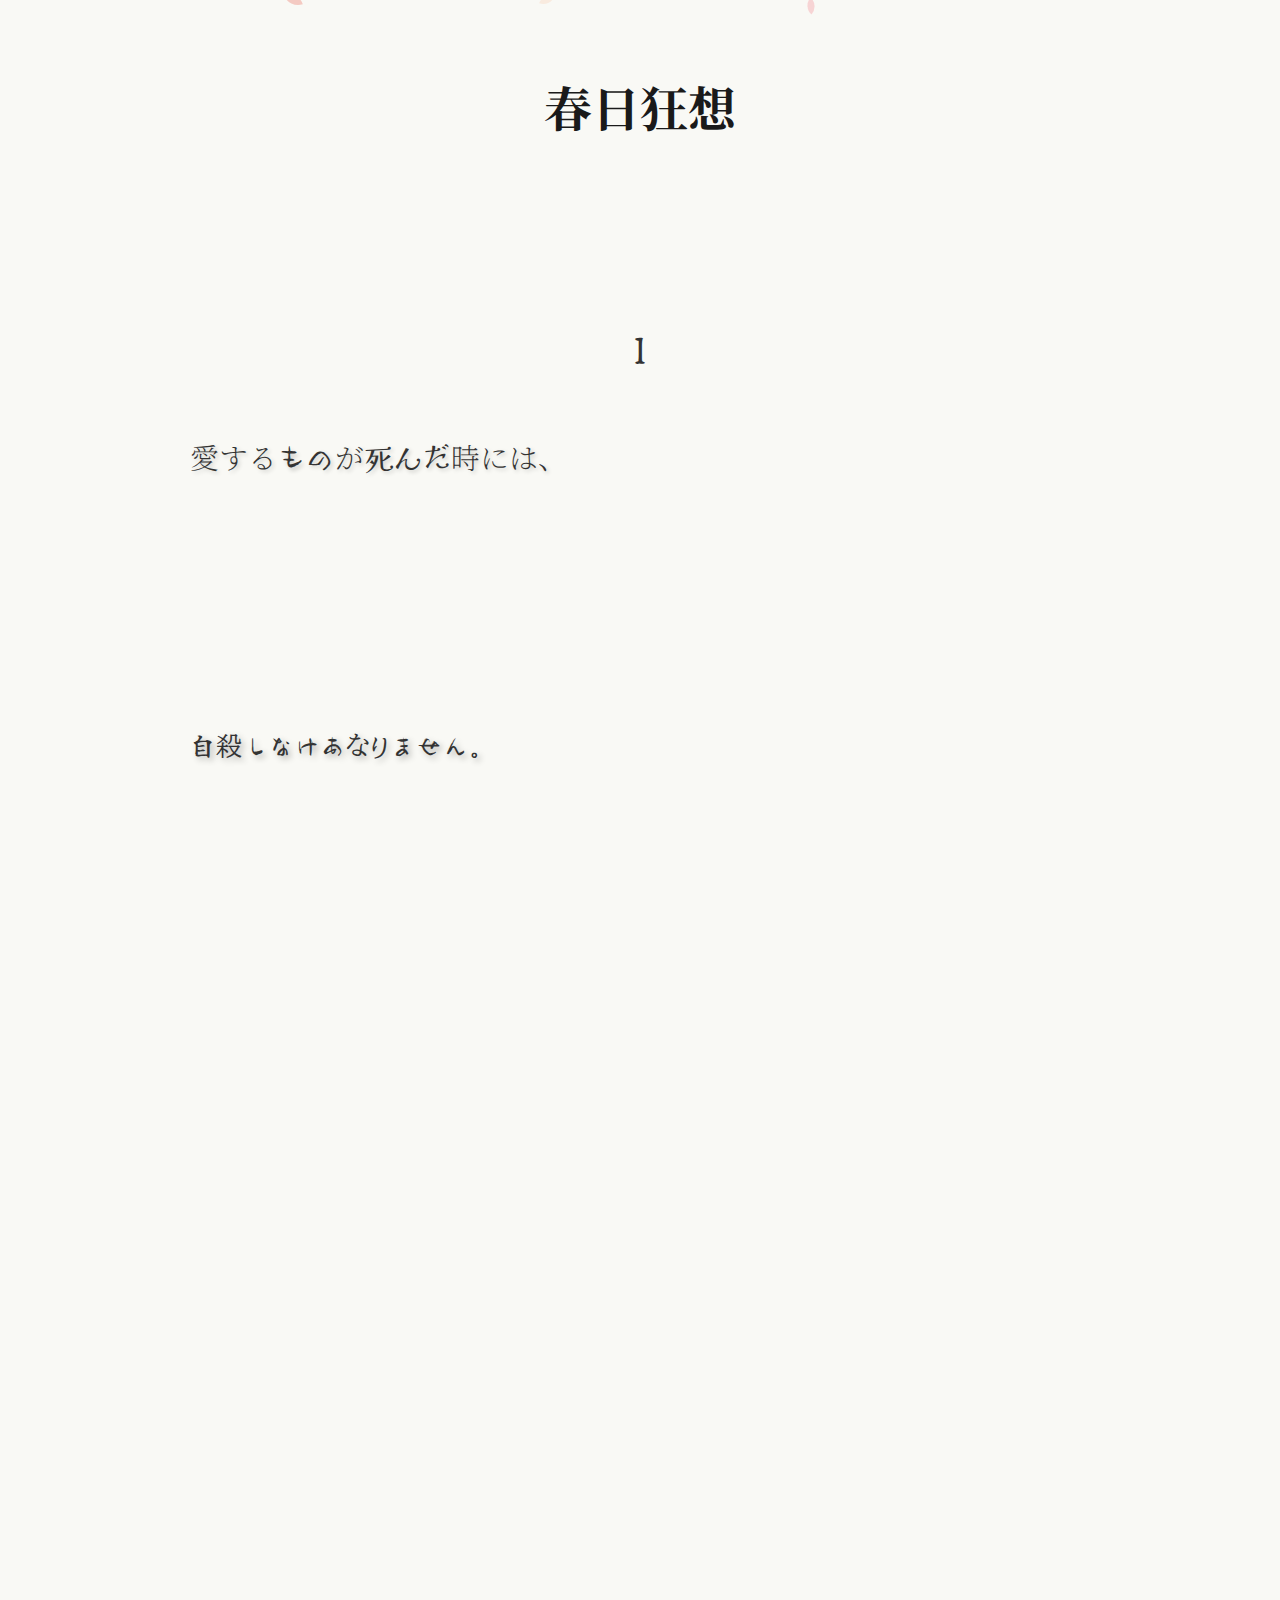
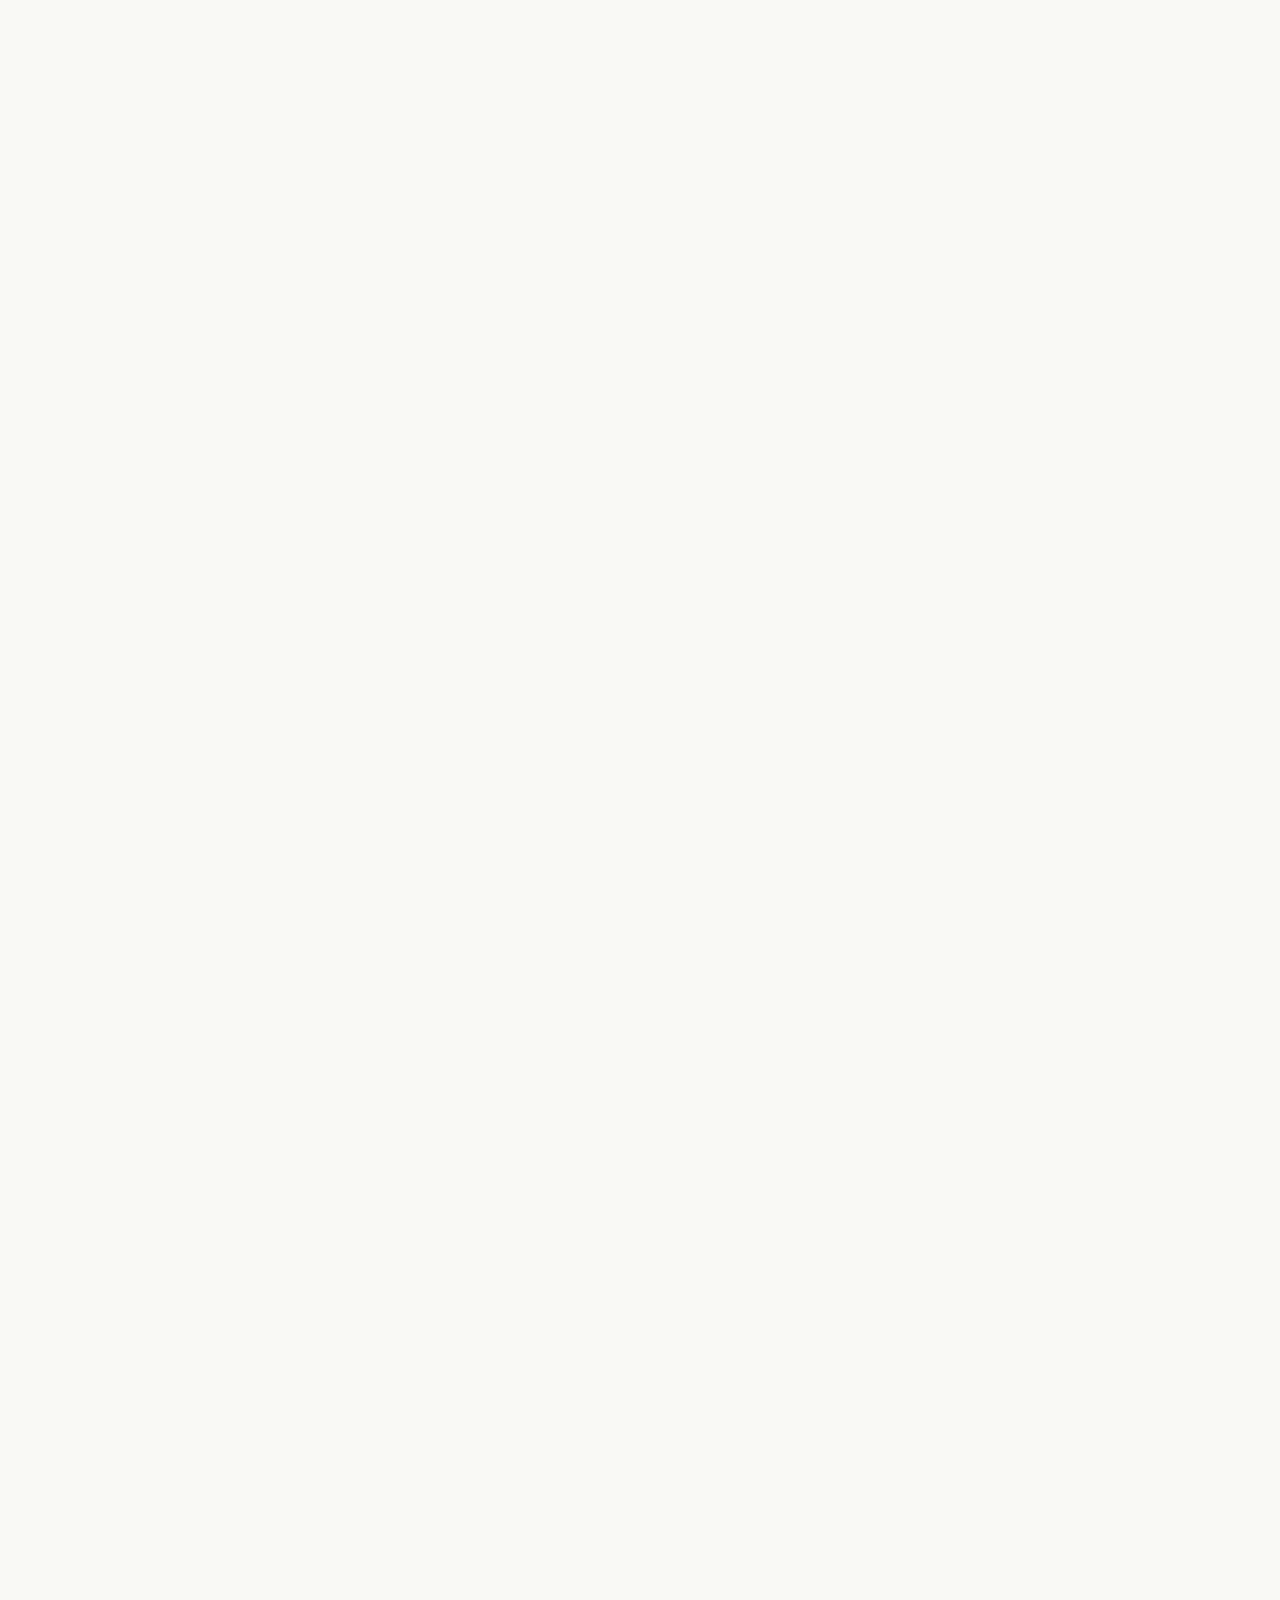
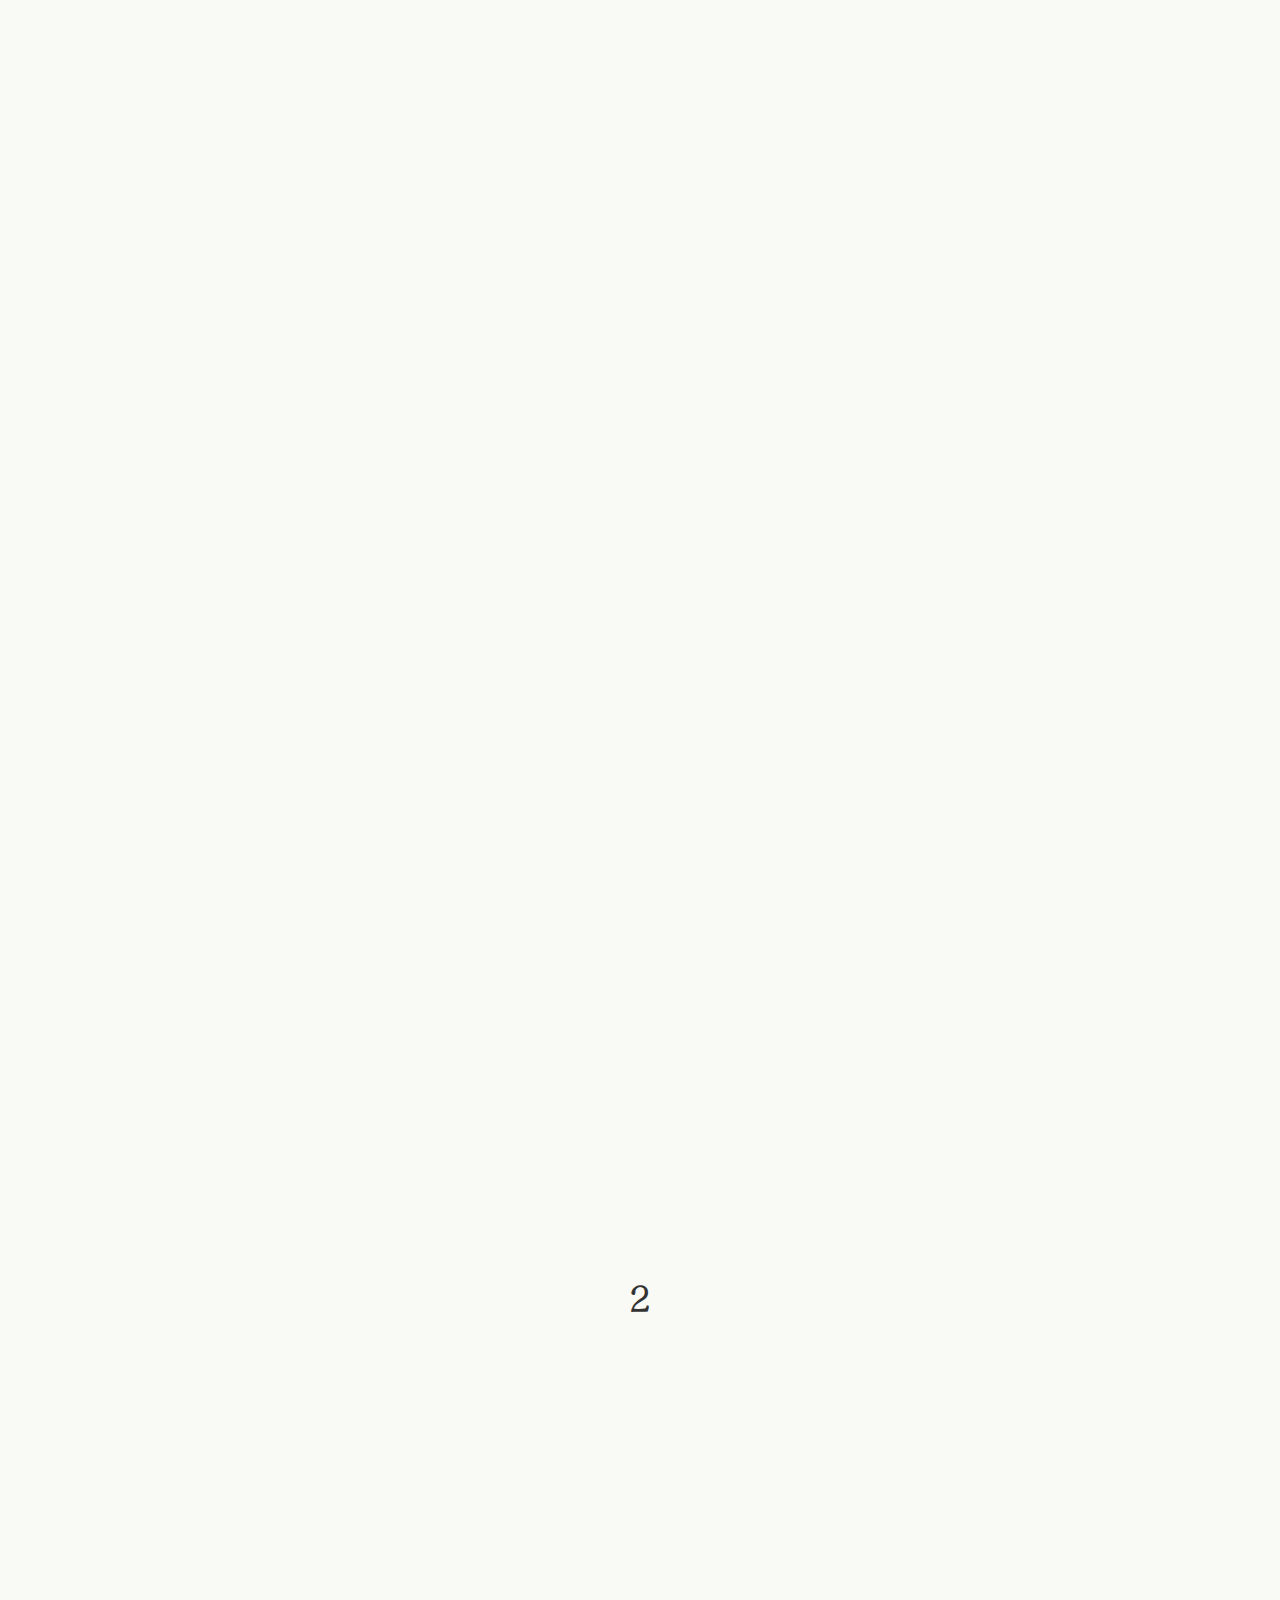
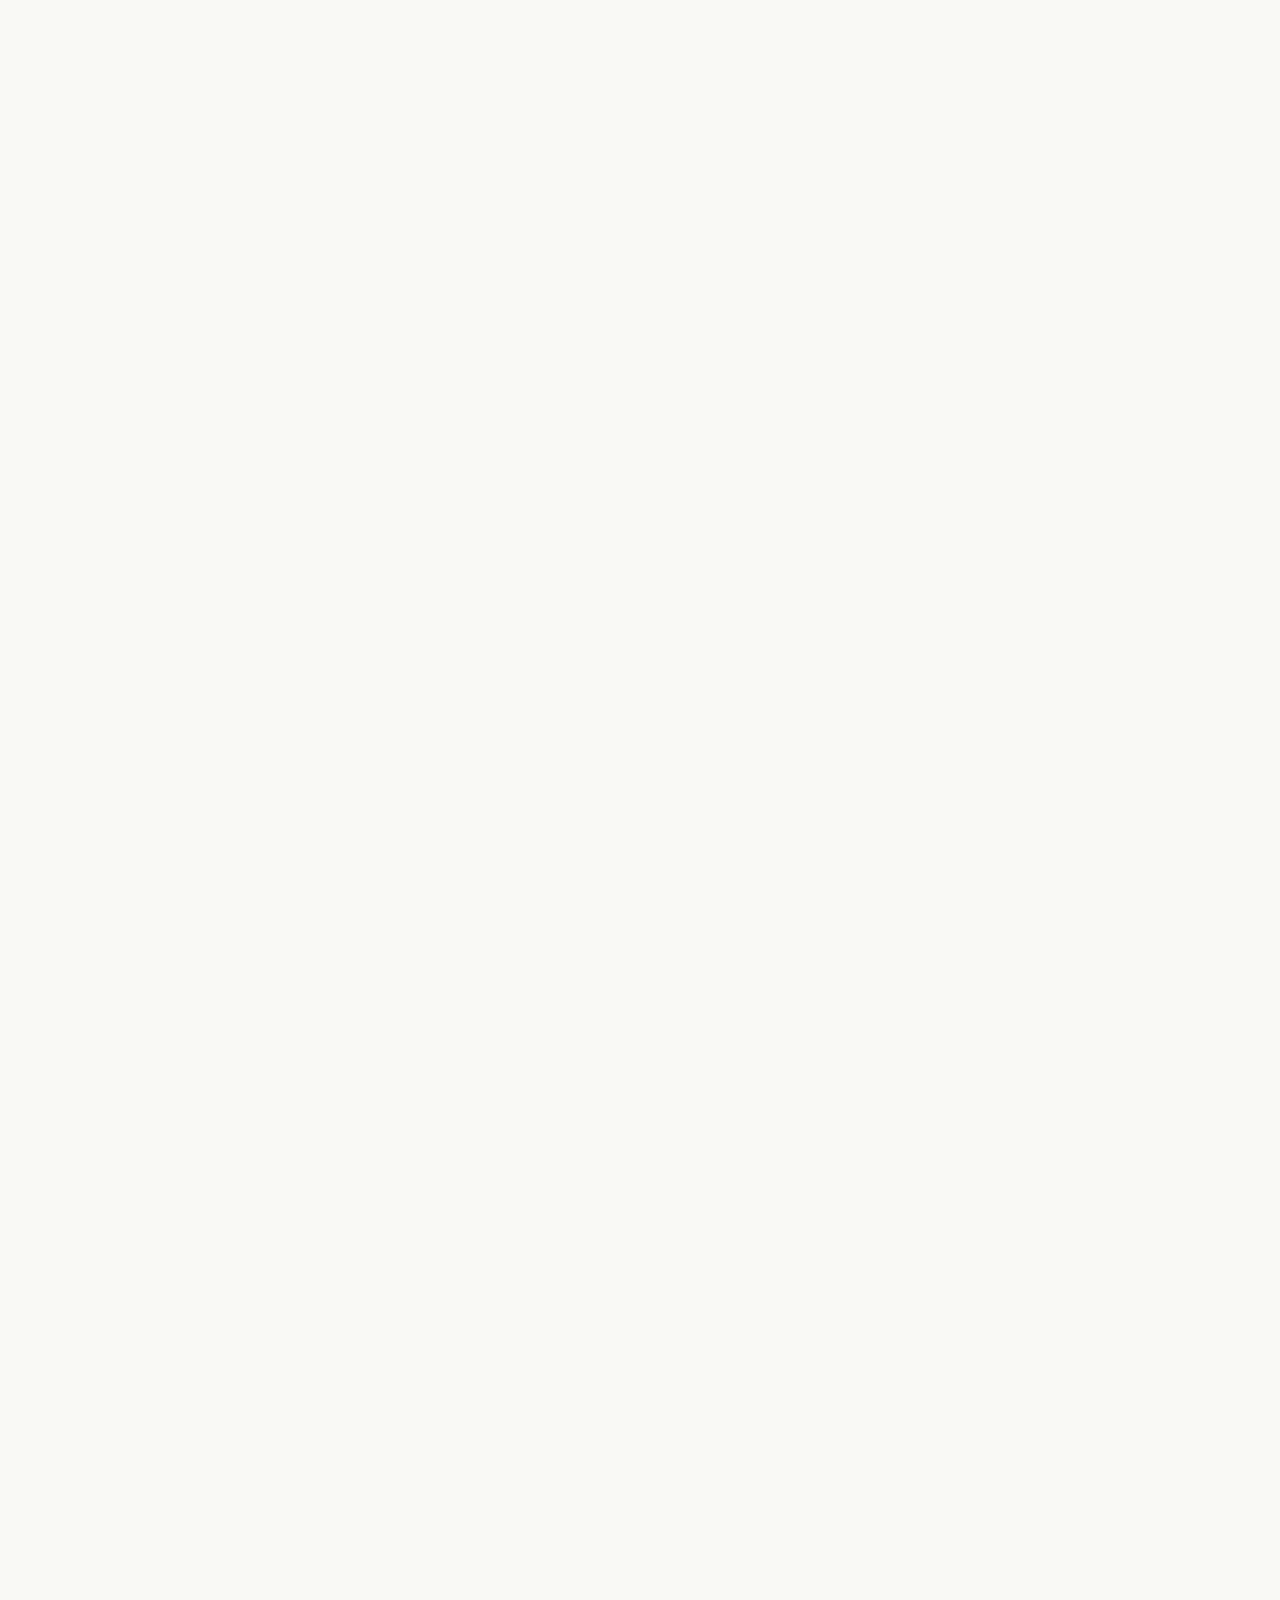
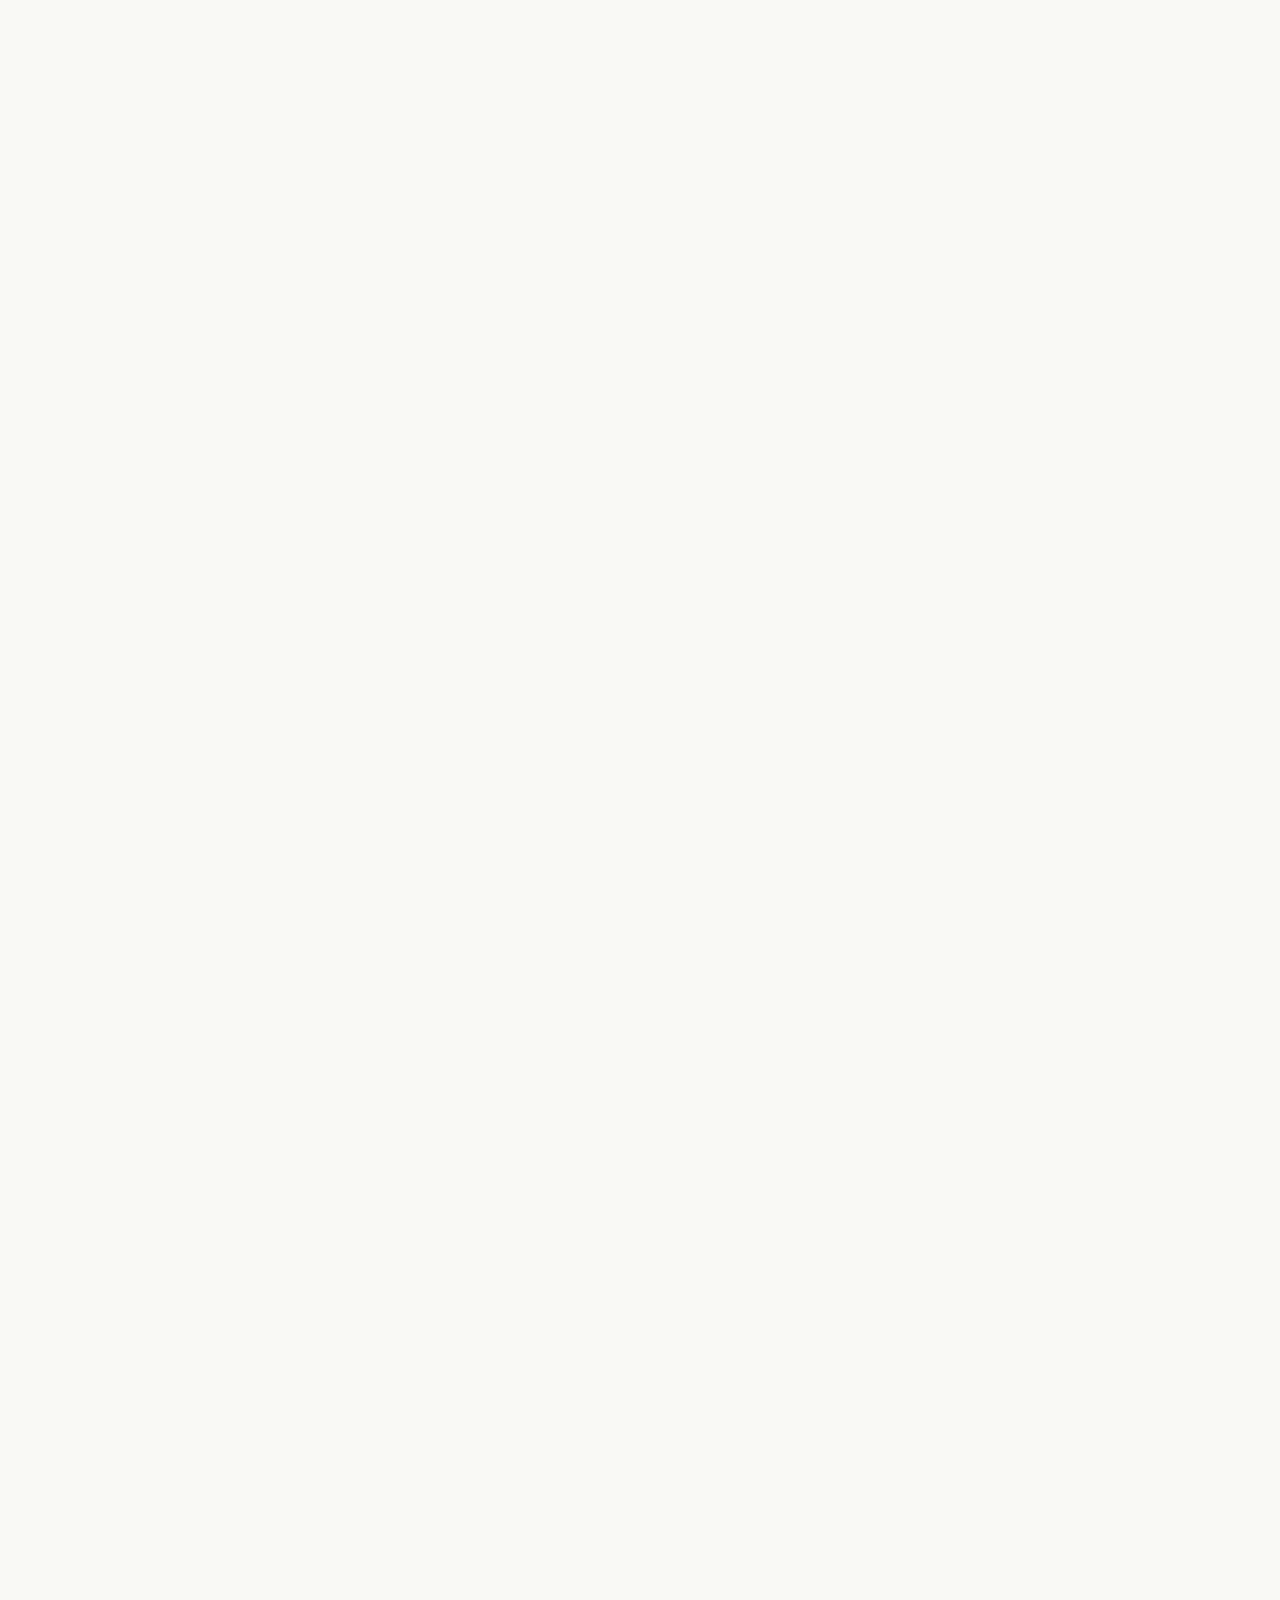
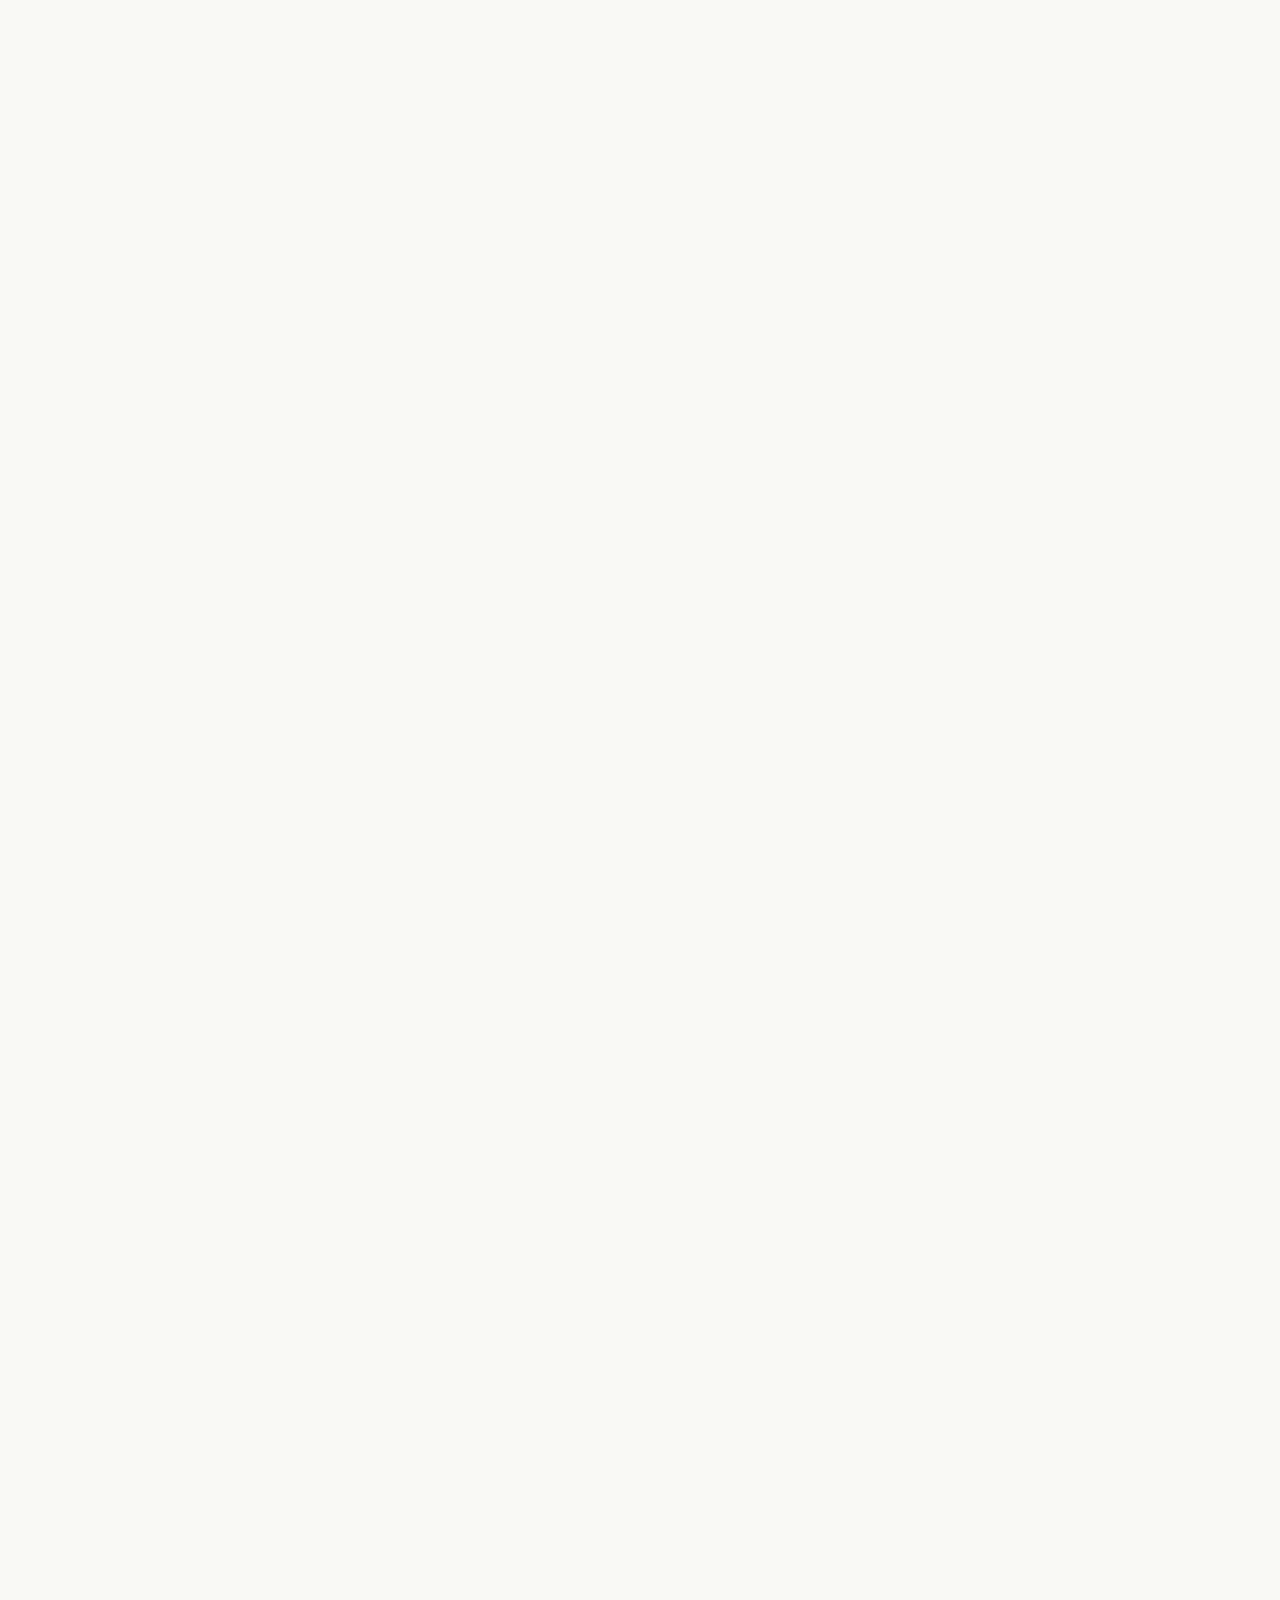
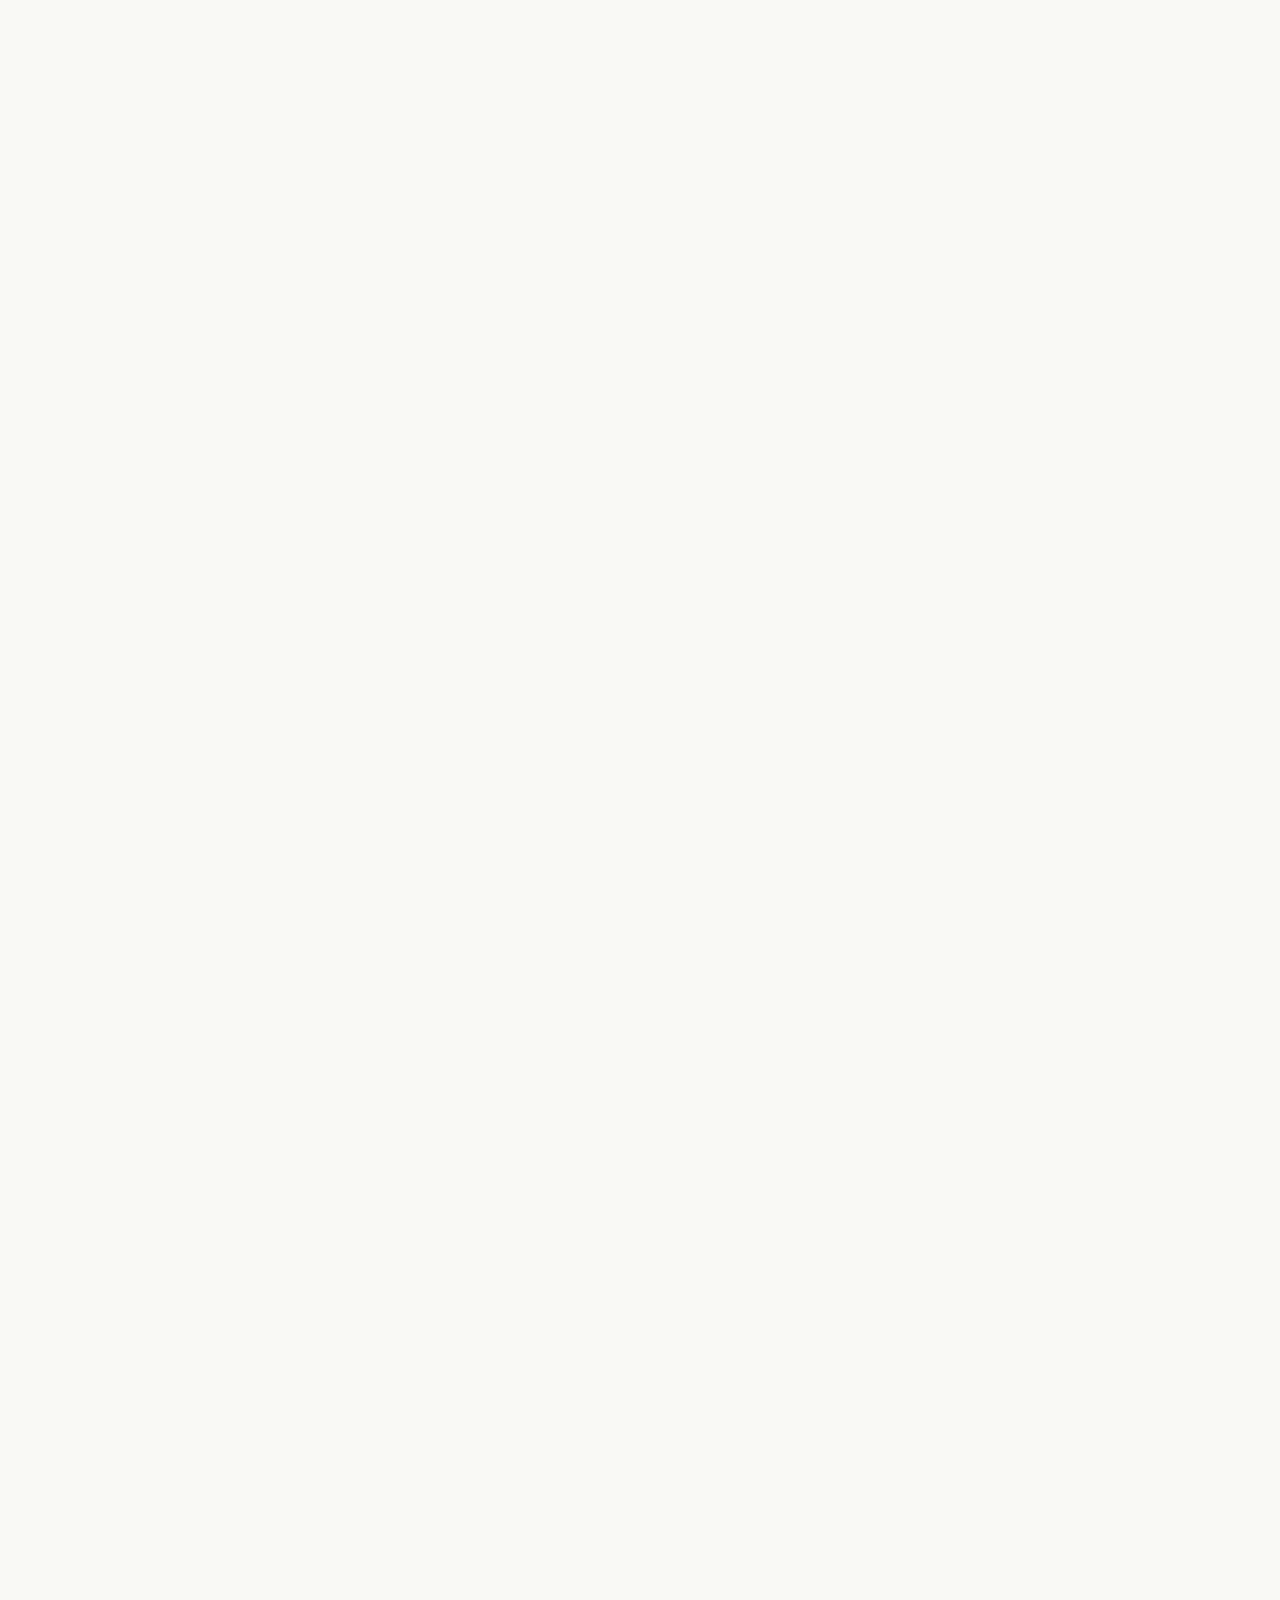
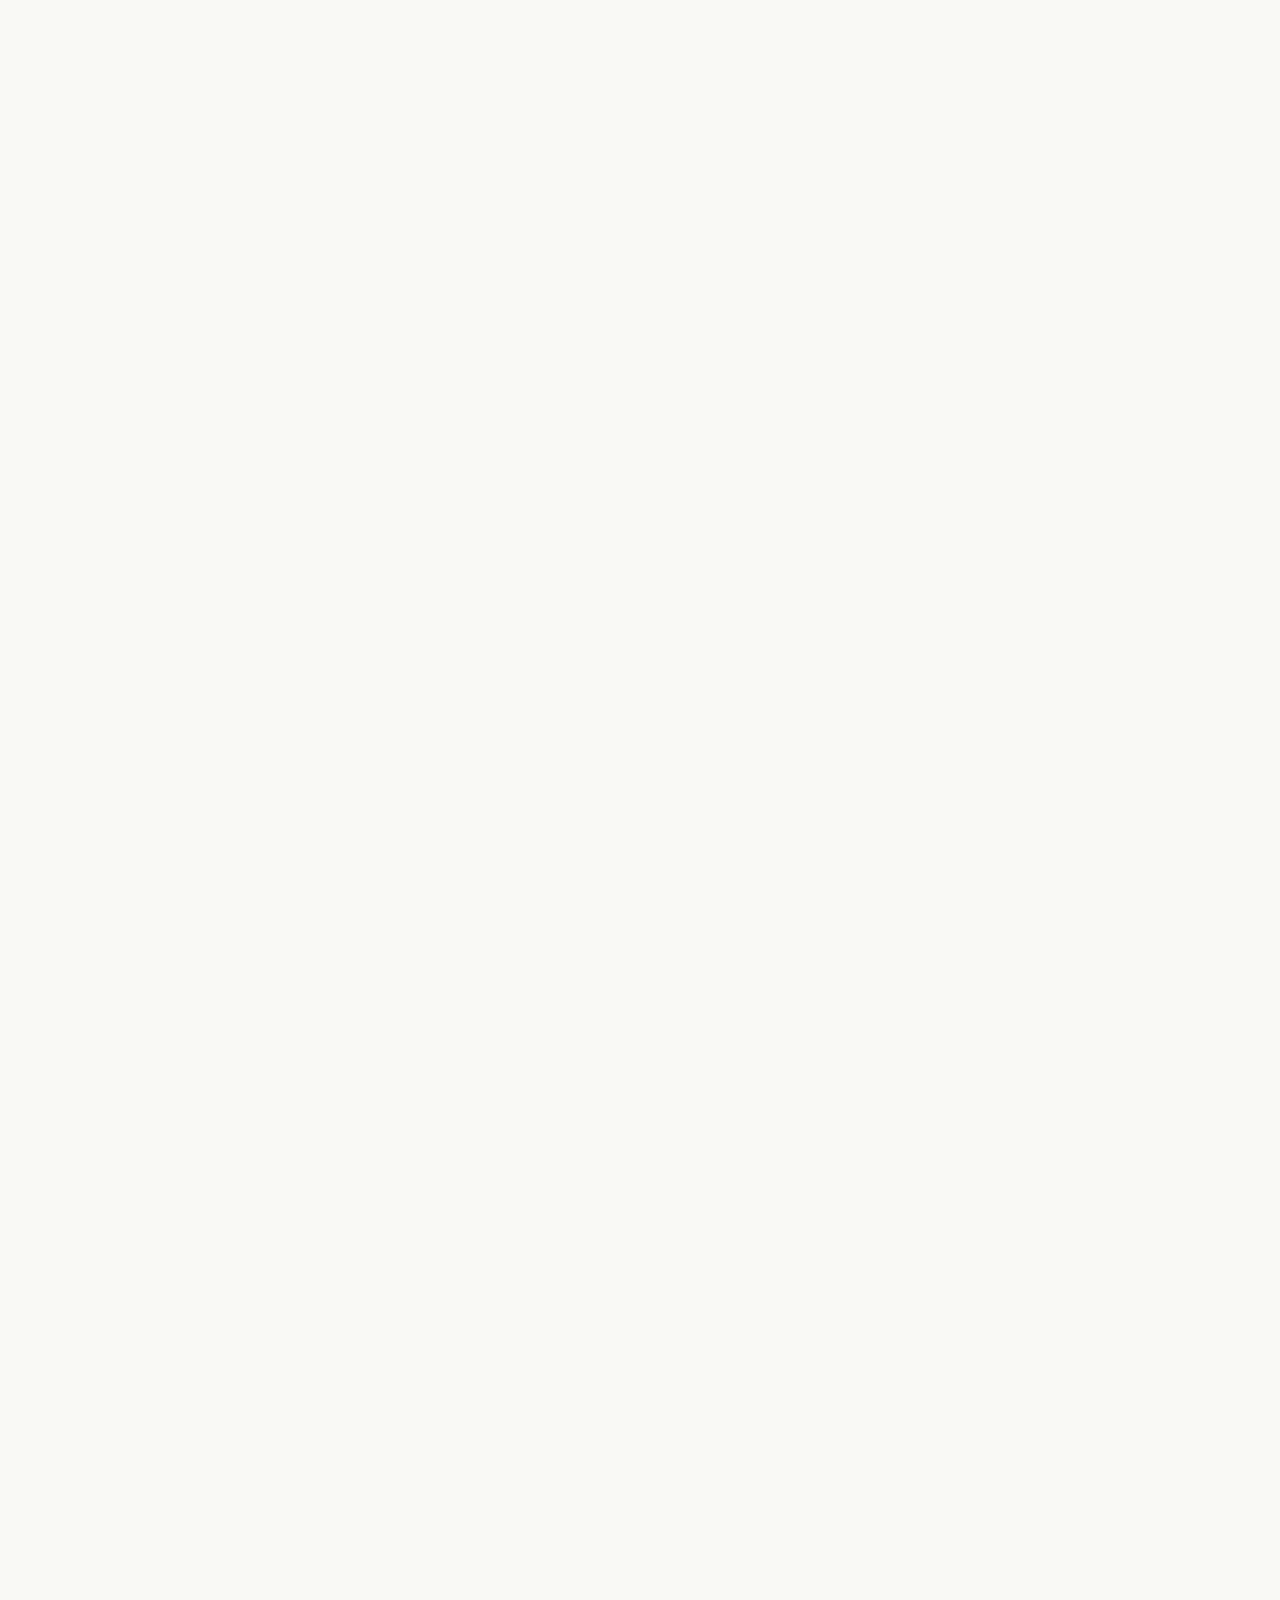
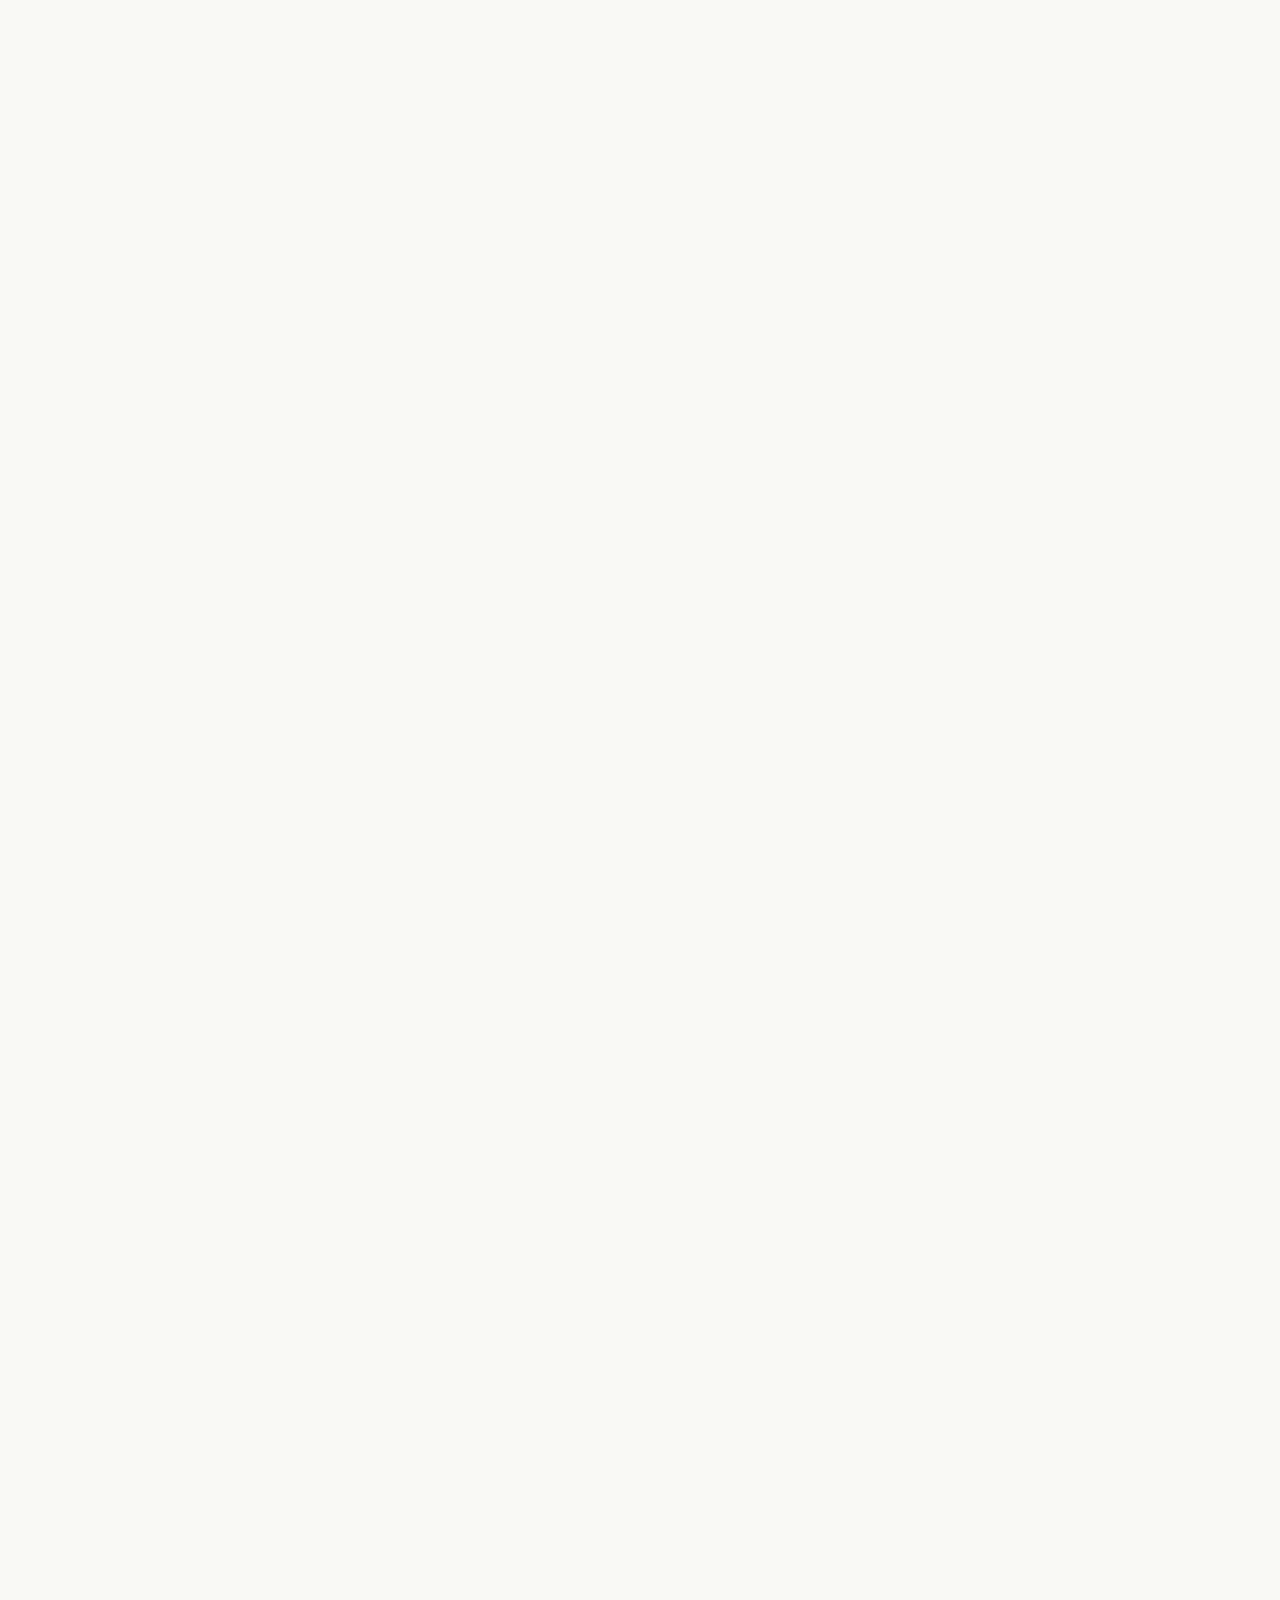
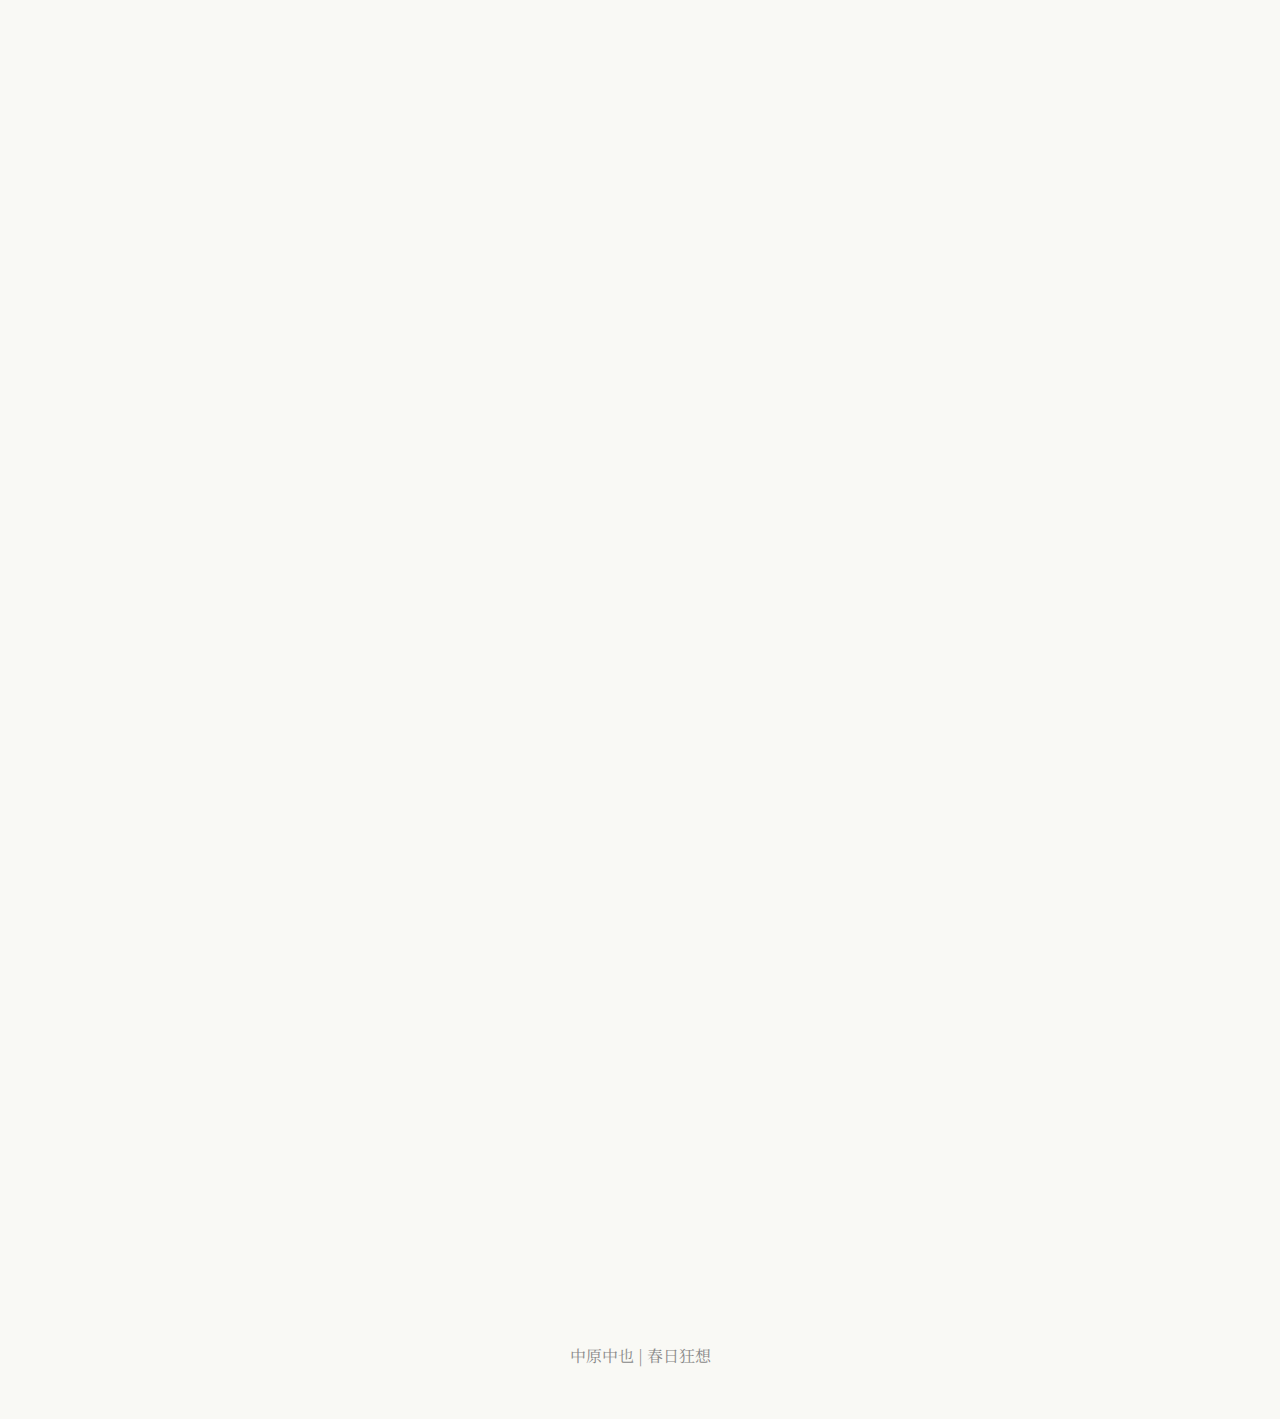
<file: docs/index.html>
<!DOCTYPE html>
<html lang="ja">
<head>
    <meta charset="UTF-8">
    <meta name="viewport" content="width=device-width, initial-scale=1.0">
    <title>春日狂想 - 中原中也</title>
    <link rel="stylesheet" href="style.css">
</head>
<body class="daytime">
    <div class="container">
        <h1 class="drop-in">春日狂想</h1>
        
        <div class="poem">
            <div class="section">
                <div class="section-title">１</div>
                
                <div class="verse">
                    <span class="line bold xl noto-mincho emphasized">愛する<span class="rotate-right old-mincho">もの</span>が<span class="rotate-left klee-one">死んだ</span>時には、</span>
                    <span class="line yuji-boku large heavy-shadow">自<span class="pulsate">殺</span>しなけあ<span class="rotate-more-right">なり</span>ません。</span>
                </div>
                
                <div class="verse">
                    <span class="line mincho large"><span class="fade-in-out">愛する</span>ものが<span class="blur-in-out">死んだ</span>時には、</span>
                    <span class="line hina-mincho spaced large">それ<span class="rotate-left">より</span>他に、<span class="rotate-right">方法</span>がない。</span>
                </div>
                
                <div class="verse">
                    <span class="line klee-one large">けれども<span class="wavy">それでも</span>、<span class="shake-text">業が深くて</span>、</span>
                    <span class="line yuji-mai medium light italic">なほも<span class="rotate-right">ながらふ</span>ことともなつたら、</span>
                </div>
                
                <div class="verse spring-theme">
                    <span class="line centered biz-mincho xl fade-in-out">奉仕の<span class="rotate-left">気持</span>に、なることなんです。</span>
                    <span class="line centered biz-p-mincho large italic">奉仕の<span class="rotate-right">気持</span>に、なることなんです。</span>
                </div>
                
                <div class="verse">
                    <span class="line sawarabi-mincho large">愛するものは、<span class="fade-in-out flicker">死んだ</span>のですから、</span>
                    <span class="line old-mincho large emphasized">たしかに<span class="vibrate">それ</span>は、<span class="rotate-more-left">死んだ</span>のですから、</span>
                </div>
                
                <div class="verse">
                    <span class="line mincho large light faded"><span class="rotate-right">もはや</span>どうにも、<span class="rotate-left">ならぬ</span>のですから、</span>
                    <span class="line yuji-boku large">その<span class="pulsate">もの</span>のために、その<span class="pulsate">もの</span>のために、</span>
                </div>
                
                <div class="verse">
                    <span class="line centered bold spaced xl kaisei">奉仕の<span class="float-text">気持</span>に、<span class="rotate-more-right">ならなけあ</span>ならない。</span>
                    <span class="line centered bold spaced large yuji-mai">奉仕の<span class="float-text">気持</span>に、<span class="rotate-more-left">ならなけあ</span>ならない。</span>
                </div>
            </div>
            
            <div class="section">
                <div class="section-title">２</div>
                
                <div class="verse">
                    <span class="line mincho large">奉仕の気持に<span class="rotate-right">なりは</span>なつたが、</span>
                    <span class="line hina-mincho large whisper fade-in-out">さて<span class="rotate-left">格別</span>の、<span class="rotate-right">こと</span>も出来ない。</span>
                </div>
                
                <div class="verse">
                    <span class="line biz-mincho large">そこで以前より、<span class="italic rotate-right wavy">本なら熟読</span>。</span>
                    <span class="line biz-p-mincho large">そこで以前より、<span class="italic rotate-left wavy">人には丁寧</span>。</span>
                </div>
                
                <div class="verse">
                    <span class="line sawarabi-mincho spaced xl">テム<span class="spin-slow">ポ</span>正しき<span class="fade-in-out">散歩</span>をなして</span>
                    <span class="line yuji-mai medium on-top staggered">麦稈真田を<span class="rotate-more-right noto-mincho">敬虔に</span>編み――</span>
                </div>
                
                <div class="verse">
                    <span class="line yuji-boku large faded">まるで<span class="rotate-left">これ</span>では、<span class="float-text bold">玩具の兵隊</span>、</span>
                    <span class="line kaisei large faded">まるで<span class="rotate-right">これ</span>では、<span class="float-text bold">毎日、日曜</span>。</span>
                </div>
                
                <div class="verse">
                    <span class="line klee-one xl">神社の<span class="wavy">日向</span>を、<span class="italic spaced">ゆる</span><span class="italic very-spaced">ゆる</span>歩み、</span>
                    <span class="line hina-mincho large light">知人に<span class="rotate-more-right">遇へ</span>ば、<span class="swing">につこり</span>致し、</span>
                </div>
                
                <div class="verse">
                    <span class="line mincho large"><span class="rotate-left bold">飴売爺々</span>と、<span class="float-text">仲よし</span>になり、</span>
                    <span class="line biz-mincho large"><span class="rotate-right">鳩</span>に<span class="rotate-left">豆</span>なぞ、<span class="shake-text">パラパラ</span>撒いて、</span>
                </div>
                
                <div class="verse">
                    <span class="line noto-mincho xl">まぶしく<span class="flicker">なつたら</span>、<span class="rotate-more-right">日蔭</span>に這入り、</span>
                    <span class="line kaisei large italic">そこで<span class="rotate-left">地面</span>や<span class="rotate-right wavy">草木</span>を見直す。</span>
                </div>
                
                <div class="verse">
                    <span class="line sawarabi-mincho large whisper"><span class="fade-in-out">苔</span>はまことに、<span class="rotate-more-left">ひんやり</span>いたし、</span>
                    <span class="line yuji-boku large whisper">いはう<span class="rotate-more-right">やう</span>なき、<span class="pulsate">今日の麗日</span>。</span>
                </div>
                
                <div class="verse">
                    <span class="line hina-mincho large"><span class="float-text">参詣人</span>等も<span class="shake-text wavy">ぞろぞろ</span>歩き、</span>
                    <span class="line biz-p-mincho xl emphasized"><span class="drop-in">わたし</span>は、<span class="fade-in-out">なんにも</span><span class="rotate-left yusei">腹が立たない</span>。</span>
                </div>
                
                <div class="verse special-background">
                    <span class="line centered xl bold kaisei">まことに<span class="rotate-right">人生</span>、<span class="float-text blur-in-out">一瞬の夢</span>、</span>
                    <span class="line centered xl bold old-mincho"><span class="balloon stick dark">ゴム風船</span>の、<span class="rotate-more-left">美しさ</span>かな。</span>
                </div>
                
                <div class="verse">
                    <span class="line right mincho large fade-in-out wavy"><span class="balloon">空に昇つて</span>、<span class="float-text">光つて</span>、<span class="scatter" style="--random-x: 0.8; --random-y: 0.6; --random-r: 0.3;">消えて</span>――</span>
                    <span class="line yuji-boku large drop-in">やあ、<span class="bounce">今日は</span>、<span class="rotate-right">御機嫌</span>いかが。</span>
                </div>
                
                <div class="verse">
                    <span class="line yuji-mai xl"><span class="pulsate">久しぶり</span>だね、その後<span class="rotate-more-left">どう</span>です。</span>
                    <span class="line noto-mincho large">そこらの<span class="rotate-right">何処</span>で、<span class="fade-in-out">お茶</span>でも飲みましよ。</span>
                </div>
                
                <div class="verse">
                    <span class="line sawarabi-mincho large spaced"><span class="swing">勇んで</span><span class="rotate-more-right biz-mincho">茶店</span>に這入りはすれど、</span>
                    <span class="line hina-mincho large whisper fade-in-out">ところで<span class="rotate-left">話</span>は、<span class="flicker">とかく</span>ないもの。</span>
                </div>
                
                <div class="verse">
                    <span class="line mincho large"><span class="float-text">煙草</span>なんぞを、<span class="rotate-more-right shake-text">くさくさ</span>吹かし、</span>
                    <span class="line kaisei large italic faded">名状し<span class="rotate-more-left">がたい</span><span class="blur-in-out">覚悟</span>をなして、――</span>
                </div>
                
                <div class="verse">
                    <span class="line old-mincho xl emphasized"><span class="shake-text">戸外</span>はまことに<span class="bounce yusei">賑やか</span>なこと！</span>
                    <span class="line biz-p-mincho large fade-in-out">――では<span class="rotate-left">また</span>そのうち、<span class="rotate-right">奥さんに</span>よろしく、</span>
                </div>
                
                <div class="verse">
                    <span class="line yuji-boku large light"><span class="rotate-more-left">外国</span>に行つたら、<span class="float-text wavy">たより</span>を下さい。</span>
                    <span class="line klee-one large light"><span class="flicker">あんまり</span><span class="rotate-more-right gothic">お酒</span>は、<span class="shake-text">飲まん</span>がいいよ。</span>
                </div>
                
                <div class="verse spring-theme">
                    <span class="line noto-mincho xl">馬車も<span class="float-text">通れ</span>ば、<span class="shake-text">電車</span>も通る。</span>
                    <span class="line mincho xl centered bold pulsate">まことに<span class="rotate-right">人生</span>、<span class="float-text fade-in-out yuji-mai">花嫁御寮</span>。</span>
                </div>
                
                <div class="verse">
                    <span class="line hina-mincho large"><span class="flicker">まぶしく</span>、<span class="wavy">美しく</span>、はた<span class="rotate-more-left">俯む</span>いて、</span>
                    <span class="line biz-mincho large faded"><span class="float-text">話を</span>させたら、でも<span class="shake-text">うんざり</span>か？</span>
                </div>
                
                <div class="verse special-background">
                    <span class="line noto-mincho xl"><span class="rotate-more-right">それでも</span>心を<span class="bounce stick">ポーッ</span>とさせる、</span>
                    <span class="line mincho xl bold centered">まことに、<span class="pulsate">人生</span>、<span class="float-text fade-in-out blur-in-out yuji-boku">花嫁御寮</span>。</span>
                </div>
            </div>
        </div>
        
        <footer>
            <p>中原中也 | 春日狂想</p>
        </footer>
    </div>

    <script src="script.js"></script>
</body>
</html>
</file>
<file: docs/style.css>
@import url('https://fonts.googleapis.com/css2?family=Noto+Serif+JP:wght@200;300;400;500;600;700;900&family=Shippori+Mincho:wght@400;500;600;700;800&family=Yomogi&family=Yuji+Syuku&family=M+PLUS+1p:wght@100;300;400;500;700;900&family=Zen+Kaku+Gothic+New:wght@300;400;500;700;900&family=Zen+Maru+Gothic:wght@300;400;500;700;900&family=Dela+Gothic+One&family=Zen+Old+Mincho:wght@400;500;600;700;900&family=Yusei+Magic&family=Kaisei+Decol:wght@400;500;700&family=Rampart+One&family=Reggae+One&family=Train+One&family=Stick&family=Klee+One:wght@400;600&family=Hina+Mincho&family=Kosugi+Maru&family=BIZ+UDMincho&family=BIZ+UDPMincho&family=Sawarabi+Mincho&family=Yuji+Boku&family=Yuji+Mai&display=swap');

body {
    background-color: #f9f9f5;
    color: #333;
    font-family: 'Noto Serif JP', serif;
    padding: 0;
    margin: 0;
    line-height: 1.8;
    overflow-x: hidden;
    font-size: 1.2rem;
    transition: background-color 2s ease, color 2s ease;
}

.container {
    max-width: 900px;
    margin: 0 auto;
    padding: 2rem;
    min-height: 300vh; /* コンテンツの長さ確保 */
}

h1 {
    /* 'Dela Gothic One'を削除 */
    font-size: 3rem;
    text-align: center;
    margin-bottom: 10rem;
    color: #1a1a1a;
/*     text-shadow: 2px 2px 4px rgba(0,0,0,0.1); */
    animation: titlePulse 6s ease-in-out infinite;
    transition: color 2s ease, text-shadow 2s ease;
}

@keyframes titlePulse {
    0%, 100% { transform: scale(1); }
    50% { transform: scale(1.05); }
}

.poem {
    position: relative;
}

.section {
    margin-bottom: 5rem;
}

.section-title {
    font-family: 'Yuji Syuku', serif;
    font-size: 2.5rem;
    margin-bottom: 3rem;
    text-align: center;
    transition: color 2s ease;
}

.verse {
    margin-bottom: 3rem;
    position: relative;
    opacity: 0;
    transform: translateY(40px);
    transition: opacity 1.2s ease, transform 1.2s ease, color 2s ease;
}

.verse.visible {
    opacity: 1;
    transform: translateY(0);
}

.line {
    margin-bottom: 15rem; /* 変更前: 1.5rem、行間を15pxではなく1.5rem（相対単位）に */
    position: relative;
    display: block;
    font-size: 1.0rem;
}

/* 明朝体フォントバリエーション - 拡張 */
.mincho { font-family: 'Shippori Mincho', serif; }
.noto-mincho { font-family: 'Noto Serif JP', serif; }
.old-mincho { font-family: 'Zen Old Mincho', serif; }
.kaisei { font-family: 'Kaisei Decol', serif; }
.hina-mincho { font-family: 'Hina Mincho', serif; }
.biz-mincho { font-family: 'BIZ UDMincho', serif; }
.biz-p-mincho { font-family: 'BIZ UDPMincho', serif; }
.sawarabi-mincho { font-family: 'Sawarabi Mincho', serif; }
.yuji-boku { font-family: 'Yuji Boku', serif; }
.yuji-mai { font-family: 'Yuji Mai', serif; }
.klee-one { font-family: 'Klee One', cursive; }

/* その他のフォント */
.gothic { font-family: 'M PLUS 1p', sans-serif; }
.maru-gothic { font-family: 'Zen Maru Gothic', sans-serif; }
.handwriting { font-family: 'Yomogi', cursive; }
.yusei { font-family: 'Yusei Magic', sans-serif; }
.rampart { font-family: 'Rampart One', cursive; }
.reggae { font-family: 'Reggae One', cursive; }
.train { font-family: 'Train One', cursive; }
.stick { font-family: 'Stick', sans-serif; }
.kosugi-maru { font-family: 'Kosugi Maru', sans-serif; }

.bold { font-weight: 100; }
.extra-bold { font-weight: 700; }
.light { font-weight: 300; }
.thin { font-weight: 100; }
.italic { font-style: italic; }

.xl { font-size: 1.8rem; }
.large { font-size: 1.6rem; }
.medium { font-size: 1.4rem; }
.small { font-size: 1.3rem; }
.xs { font-size: 1.1rem; }

.spaced { letter-spacing: 0.2em; }
.very-spaced { letter-spacing: 0.4em; }
.compressed { letter-spacing: -0.05em; }

.emphasized { text-shadow: 2px 2px 4px rgba(0,0,0,0.2); }
.heavy-shadow { text-shadow: 3px 3px 6px rgba(0,0,0,0.3); }

.faded { color: #666; transition: color 2s ease; }
.dark { color: #000; transition: color 2s ease; }
.highlight { background-color: rgba(255, 255, 200, 0.5); padding: 0 5px; transition: background-color 2s ease; }

.centered { text-align: center; }
.right { text-align: right; }
.left { text-align: left; }

.quote {
    padding-left: 2em;
    border-left: 3px solid #ddd;
    transition: border-color 2s ease;
}

/* 角度付きテキスト */
.rotate-right {
    display: inline-block;
    transform: rotate(3deg);
}

.rotate-left {
    display: inline-block;
    transform: rotate(-3deg);
}

.rotate-more-right {
    display: inline-block;
    transform: rotate(8deg);
}

.rotate-more-left {
    display: inline-block;
    transform: rotate(-8deg);
}

.wavy {
    display: inline-block;
    animation: wavy 8s ease-in-out infinite;
}

@keyframes wavy {
    0%, 100% { transform: translateY(0) rotate(0); }
    25% { transform: translateY(-8px) rotate(2deg); }
    50% { transform: translateY(0) rotate(-1deg); }
    75% { transform: translateY(8px) rotate(1deg); }
}

/* 拡張アニメーション */
.float-text {
    display: inline-block;
    animation: float 4s ease-in-out infinite;
}

@keyframes float {
    0%, 100% { transform: translateY(0); }
    50% { transform: translateY(-15px); }
}

.shake-text {
    display: inline-block;
    animation: shake 6s ease-in-out infinite;
}

@keyframes shake {
    0%, 80%, 100% { transform: translateX(0); }
    83% { transform: translateX(-5px) rotate(-2deg); }
    86% { transform: translateX(5px) rotate(2deg); }
    89% { transform: translateX(-5px) rotate(-1deg); }
    92% { transform: translateX(5px) rotate(1deg); }
    95% { transform: translateX(-3px) rotate(-0.5deg); }
    98% { transform: translateX(3px) rotate(0.5deg); }
}

.balloon {
    display: inline-block;
    position: relative;
    animation: balloon 12s ease-in-out infinite;
}

@keyframes balloon {
    0% { transform: translateY(0) rotate(0deg); }
    20% { transform: translateY(-20px) rotate(5deg); }
    40% { transform: translateY(-40px) rotate(-5deg); }
    60% { transform: translateY(-60px) rotate(3deg); }
    80% { transform: translateY(-100px) rotate(-3deg); opacity: 0.7; }
    100% { transform: translateY(-150px) rotate(0deg); opacity: 0; }
}

.fade-in-out {
    animation: fadeInOut 6s ease-in-out infinite;
}

@keyframes fadeInOut {
    0%, 100% { opacity: 0.3; }
    50% { opacity: 1; }
}

.pulsate {
    animation: pulsate 4s ease-in-out infinite;
}

@keyframes pulsate {
    0%, 100% { transform: scale(1); }
    50% { transform: scale(1.1); }
}

.spin-slow {
    display: inline-block;
    animation: spin 10s linear infinite;
}

@keyframes spin {
    0% { transform: rotate(0deg); }
    100% { transform: rotate(360deg); }
}

.bounce {
    display: inline-block;
    animation: bounce 1s ease infinite;
}

@keyframes bounce {
    0%, 20%, 50%, 80%, 100% { transform: translateY(0); }
    40% { transform: translateY(-15px); }
    60% { transform: translateY(-7px); }
}

.scatter {
    display: inline-block;
    animation: scatter 20s ease-in-out infinite; /* infinite を追加 */
}

@keyframes scatter {
    0% { transform: translate(0, 0) rotate(0); opacity: 1; }
    50% { opacity: 1; }
    99% { 
        transform: translate(
            calc(var(--random-x, 0) * 300px), 
            calc(var(--random-y, 0) * -100px)
        ) rotate(calc(var(--random-r, 0) * 180deg)); 
        opacity: 0;
    }
    100% {
        transform: translate(0, 0) rotate(0); opacity: 1;
    }
}

.blur-in-out {
    animation: blurInOut 8s ease-in-out infinite;
}

@keyframes blurInOut {
    0%, 100% { filter: blur(0); }
    50% { filter: blur(2px); }
}

.swing {
    display: inline-block;
    transform-origin: top center;
    animation: swing 5s ease-in-out infinite;
}

@keyframes swing {
    0%, 100% { transform: rotate(0); }
    20% { transform: rotate(15deg); }
    40% { transform: rotate(-10deg); }
    60% { transform: rotate(5deg); }
    80% { transform: rotate(-5deg); }
}

.flicker {
    animation: flicker 8s linear infinite;
}

@keyframes flicker {
    0%, 19.999%, 22%, 62.999%, 64%, 64.999%, 70%, 100% { opacity: 1; }
    20%, 21.999%, 63%, 63.999%, 65%, 69.999% { opacity: 0.33; }
}

.drop-in {
    animation: dropIn 1.5s ease-in-out;
}

@keyframes dropIn {
    0% { transform: translateY(-100px); opacity: 0; }
    60% { transform: translateY(20px); }
    80% { transform: translateY(-10px); }
    100% { transform: translateY(0); opacity: 1; }
}

.vibrate {
    animation: vibrate 0.3s linear infinite;
}

@keyframes vibrate {
    0%, 100% { transform: translate(0); }
    25% { transform: translate(2px, 2px); }
    50% { transform: translate(-2px, -2px); }
    75% { transform: translate(-2px, 2px); }
}

/* 特別なレイアウト効果 */
.on-top {
    position: relative;
    z-index: 10;
}

.staggered {
    margin-left: 2rem;
}

.special-background {
    position: relative;
    padding: 20px;
    margin: 30px 0;
}

.special-background::before {
    content: "";
    position: absolute;
    top: -10px;
    left: -10px;
    right: -10px;
    bottom: -10px;
    background-color: rgba(255, 255, 255, 0.8);
    z-index: -1;
    border-radius: 5px;
    box-shadow: 0 5px 15px rgba(0,0,0,0.1);
    transition: background-color 2s ease, box-shadow 2s ease;
}

.spring-theme {
    position: relative;
}

.spring-theme::before {
    content: "";
    position: absolute;
    top: -20px;
    left: -20px;
    right: -20px;
    bottom: -20px;
    background: linear-gradient(135deg, rgba(255,240,245,0.8), rgba(240,255,240,0.8));
    z-index: -1;
    border-radius: 10px;
/*     border: 1px solid rgba(200,220,200,0.5); */
    transition: background 2s ease, border-color 2s ease;
}

.flower-petal {
    position: absolute;
    width: 15px;
    height: 15px;
    background-color: rgba(255, 230, 240, 0.7);
    border-radius: 15px 0;
    animation: falling 10s linear infinite;
    z-index: -1;
    transition: background-color 2s ease;
}

@keyframes falling {
    0% { transform: translate(0, 0) rotate(0); opacity: 0; }
    10% { opacity: 1; }
    100% { 
        transform: translate(
            calc(var(--random-x, 0) * 100px), 
            calc(100vh + 50px)
        ) rotate(calc(var(--random-r, 0) * 360deg)); 
        opacity: 0;
    }
}

/* 時間帯表示 */
.time-indicator {
    position: fixed;
    top: 10px;
    right: 10px;
    padding: 5px 10px;
    background-color: transparent !important; /* 背景色を透明にする */
    border-radius: 5px;
    font-size: 0.8rem;
    z-index: 100;
    transition: background-color 2s ease, color 2s ease;
    color: transparent !important; /* 文字色を透明にする */
}

footer {
    text-align: center;
    margin-top: 4rem;
    font-size: 1rem;
    color: #888;
    transition: color 2s ease;
}

/* スクロールバーのスタイル */
::-webkit-scrollbar {
    width: 10px;
}

::-webkit-scrollbar-track {
    background: #f1f1f1;
    transition: background-color 2s ease;
}

::-webkit-scrollbar-thumb {
    background: #888;
    border-radius: 5px;
    transition: background-color 2s ease;
}

::-webkit-scrollbar-thumb:hover {
    background: #555;
}
</file>
